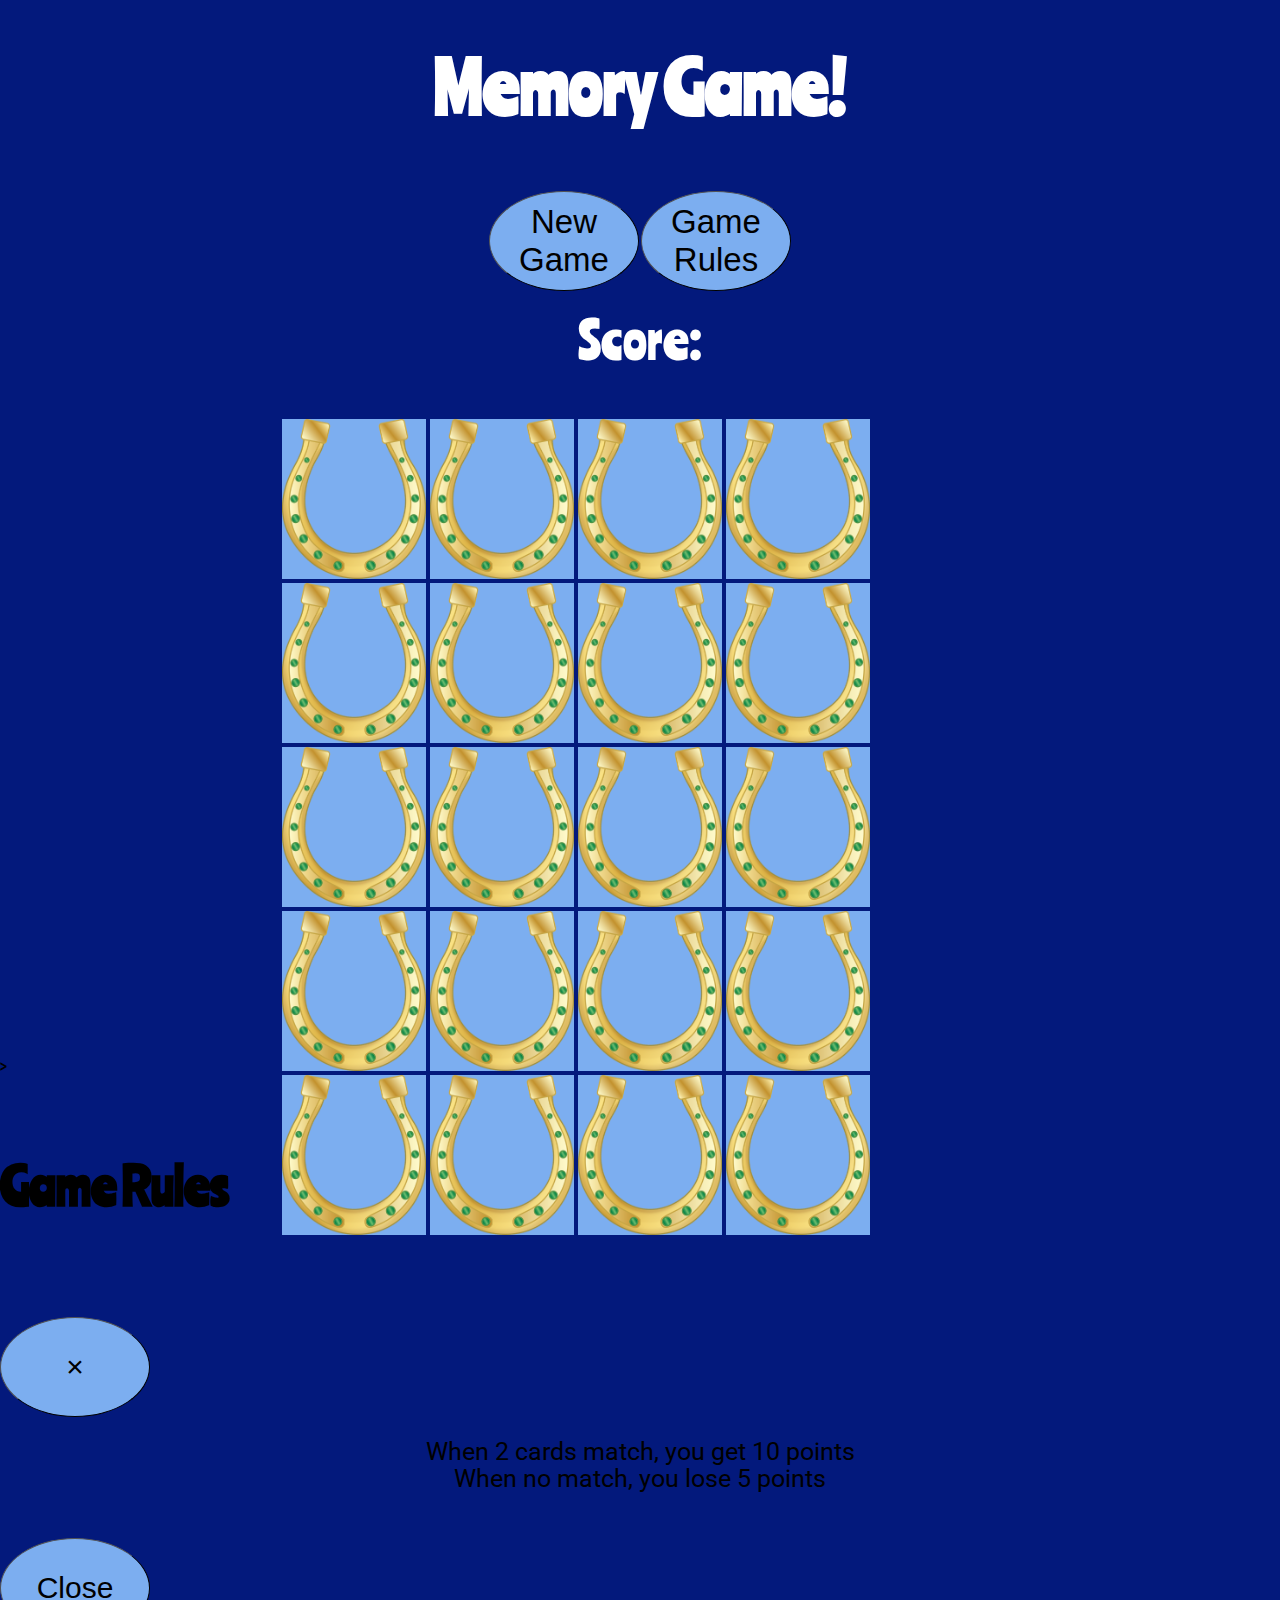
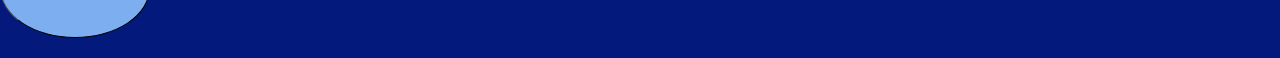
<file: index.html>
<!DOCTYPE html>
<html lang="en">
  <head>
    <meta charset="UTF-8" />
    <meta name="viewport" content="width=device-width, initial-scale=1.0" />
    <title>Memory Game in JavaScript</title>
    <!-- I'm using bootstrap to reset default properties of elements. END OF LINE.-->
    <link rel="stylesheet" href="https://stackpath.bootstrapcdn.com/bootstrap/4.5.0/css/bootstrap.min.css" integrity="sha384-9aIt2nRpC12Uk9gS9baDl411NQApFmC26EwAOH8WgZl5MYYxFfc+NcPb1dKGj7Sk" crossorigin="anonymous"/>
    <!--Load Google fonts-->
    <link href="https://fonts.googleapis.com/css2?family=Ranchers&family=Roboto:ital,wght@0,100;0,300;0,400;0,500;0,700;0,900;1,100;1,300;1,400;1,500;1,700;1,900&display=swap" rel="stylesheet">
    <!-- Load CSS file-->
    <link href="assets/css/style.css" rel="stylesheet" type="text/css" />
  </head>
  <body>
        <h1>Memory Game!</h1>
        <!-- Scoreboard -->
        <div class="buttons">
            <button onclick="newGame()">New Game</button>
            <button data-toggle="modal" data-target="#gameRulesModal">Game Rules</button>
        </div>
        <p>Score: <span id="score"></span></p>
    <div class="game-board">
          <div class="card" data-image="appaloosa">
            <img src="assets/pictures/appaloosa.jpg" class="card-face" alt="Appaloosa horse" />
            <img src="assets/pictures/horseshoe.png" class="card-backdrop" alt="Horseshoe"/>
          </div>
          <div class="card" data-image="appaloosa">
            <img src="assets/pictures/appaloosa.jpg" class="card-face" alt="Appaloosa horse" />
            <img src="assets/pictures/horseshoe.png" class="card-backdrop" alt="Horseshoe"/>
          </div>
          <div class="card" data-image="arab">
            <img src="assets/pictures/arab.jpg" class="card-face" alt="Arabian horse" />
            <img src="assets/pictures/horseshoe.png" class="card-backdrop" alt="Horseshoe"/>
          </div>
          <div class="card" data-image="arab">
            <img src="assets/pictures/arab.jpg" class="card-face" alt="Arabian horse" />
            <img src="assets/pictures/horseshoe.png" class="card-backdrop" alt="Horseshoe"/>
          </div>
          <div class="card" data-image="ardennes">
            <img src="assets/pictures/ardennes.jpg" class="card-face" alt="Ardennes carthorse" />
            <img src="assets/pictures/horseshoe.png" class="card-backdrop" alt="Horseshoe"/>
          </div>
          <div class="card" data-image="ardennes">
            <img src="assets/pictures/ardennes.jpg" class="card-face" alt="Ardennes carthorse" />
            <img src="assets/pictures/horseshoe.png" class="card-backdrop" alt="Horseshoe"/>
          </div>
          <div class="card" data-image="clydesdale">
            <img src="assets/pictures/clydesdale.jpg" class="card-face" alt="Clydesdale horse" />
            <img src="assets/pictures/horseshoe.png" class="card-backdrop" alt="Horseshoe"/>
          </div>
          <div class="card" data-image="clydesdale">
            <img src="assets/pictures/clydesdale.jpg" class="card-face" alt="Clydesdale horse" />
            <img src="assets/pictures/horseshoe.png" class="card-backdrop" alt="Horseshoe"/>
          </div>
          <div class="card" data-image="english">
            <img src="assets/pictures/english_tb.jpg" class="card-face" alt="English thoroughbred"/>
            <img src="assets/pictures/horseshoe.png" class="card-backdrop" alt="Horseshoe"/>
          </div>
          <div class="card" data-image="english">
            <img src="assets/pictures/english_tb.jpg" class="card-face" alt="English thoroughbred"/>
            <img src="assets/pictures/horseshoe.png" class="card-backdrop" alt="Horseshoe"/>
          </div>
          <div class="card" data-image="fjord">
            <img src="assets/pictures/fjord_horse.jpg" class="card-face" alt="Fjord horse" />
            <img src="assets/pictures/horseshoe.png" class="card-backdrop" alt="Horseshoe"/>
          </div>
          <div class="card" data-image="fjord">
            <img src="assets/pictures/fjord_horse.jpg" class="card-face" alt="Fjord horse" />
            <img src="assets/pictures/horseshoe.png" class="card-backdrop" alt="Horseshoe"/>
          </div>
          <div class="card" data-image="friesian">
            <img src="assets/pictures/friesian.jpg" class="card-face" alt="Friesian horse" />
            <img src="assets/pictures/horseshoe.png" class="card-backdrop" alt="Horseshoe"/>
          </div>
          <div class="card" data-image="friesian">
            <img src="assets/pictures/friesian.jpg" class="card-face" alt="Friesian horse" />
            <img src="assets/pictures/horseshoe.png" class="card-backdrop" alt="Horseshoe"/>
          </div>
          <div class="card" data-image="haflinger">
            <img src="assets/pictures/haflinger.jpg" class="card-face" alt="Haflinger horse" />
            <img src="assets/pictures/horseshoe.png" class="card-backdrop" alt="Horseshoe"/>
          </div>
          <div class="card" data-image="haflinger">
            <img src="assets/pictures/haflinger.jpg" class="card-face" alt="Haflinger horse" />
            <img src="assets/pictures/horseshoe.png" class="card-backdrop" alt="Horseshoe"/>
          </div>
          <div class="card" data-image="paint">
            <img src="assets/pictures/paint.jpg" class="card-face" alt="Paint horse" />
            <img src="assets/pictures/horseshoe.png" class="card-backdrop" alt="Horseshoe"/>
          </div>
          <div class="card" data-image="paint">
            <img src="assets/pictures/paint.jpg" class="card-face" alt="Paint horse" />
            <img src="assets/pictures/horseshoe.png" class="card-backdrop" alt="Horseshoe"/>
          </div>
          <div class="card" data-image="shetland">
            <img src="assets/pictures/shetlands_pony.jpg" class="card-face" alt="Shetlands pony"/>
            <img src="assets/pictures/horseshoe.png" class="card-backdrop" alt="Horseshoe"/>
          </div>
          <div class="card" data-image="shetland">
            <img src="assets/pictures/shetlands_pony.jpg" class="card-face" alt="Shetlands pony"/>
            <img src="assets/pictures/horseshoe.png" class="card-backdrop" alt="Horseshoe"/>
          </div>
    </div>

<!------------------------------------------------------Modal-------------------------------------------->
    
    <div class="modal" tabindex="-1" role="dialog" id="gameRulesModal">>
        <div class="modal-dialog" role="document">
            <div class="modal-content">
                <div class="modal-header">
                    <h5 class="modal-title">Game Rules</h5>
                    <button type="button" class="close" data-dismiss="modal" aria-label="Close">
                    <span aria-hidden="true">&times;</span>
                    </button>
                </div>
                <div class="modal-body">
                    <p>When 2 cards match, you get 10 points
                        <br>When no match, you lose 5 points
                    </p>
                </div>
                <div class="modal-footer">
                    <button type="button" class="btn btn-secondary close" data-dismiss="modal">Close</button>
                </div>
            </div>
        </div>
    </div>    

<!--------------------------------------------------------Audio for javascript--------------------->
    <audio id="turnSFX">
        <source src="assets/sounds/horse-neigh.wav" type="audio/wav"/>
    </audio>
    <audio id="applause">
        <source src="assets/sounds/applause.wav" type="audio/wav"/>
    </audio>
    <audio id="winningSound">
        <source src="assets/sounds/fanfare.mp3" type="audio/mpeg"/>
    </audio>    
    
    <script src="https://code.jquery.com/jquery-3.2.1.slim.min.js" integrity="sha384-KJ3o2DKtIkvYIK3UENzmM7KCkRr/rE9/Qpg6aAZGJwFDMVNA/GpGFF93hXpG5KkN" crossorigin="anonymous"></script>
    <script src="https://cdnjs.cloudflare.com/ajax/libs/popper.js/1.12.9/umd/popper.min.js" integrity="sha384-ApNbgh9B+Y1QKtv3Rn7W3mgPxhU9K/ScQsAP7hUibX39j7fakFPskvXusvfa0b4Q" crossorigin="anonymous"></script>
    <script src="https://maxcdn.bootstrapcdn.com/bootstrap/4.0.0/js/bootstrap.min.js" integrity="sha384-JZR6Spejh4U02d8jOt6vLEHfe/JQGiRRSQQxSfFWpi1MquVdAyjUar5+76PVCmYl" crossorigin="anonymous"></script>
    <script src="assets/js/javascript2.js"></script>
  </body>   
</html>
</file>
<file: assets/css/style.css>
body {
    margin:0;
    padding:0;
    display: flex;
    background: #03197c;
    flex-direction: column;
    font-family: 'ranchers', 'roboto';
    line-height: 1.1;
}

h1 {
    text-align: center;
    color: #ffffff;
    font-size: 70px;
}

.buttons {
    margin: auto;
}

button {
    width: 150px;
    height: 100px;
    border-width: 1px;
    border-color: black;
    background: rgb(124, 174, 240);
    border-radius: 50%;
    position: relative;
    margin: 0 auto;
    margin-top: 20px;
    margin-bottom: 20px;
    text-align: center;
    font-size: 33px;
}

p {
    text-align: center;
    color: #ffffff;
    margin-top: .1%;
    font-size: 50px;
}

/*---------------------------------Modal -----------------*/

.modal-title {
    font-size: 50px;
}

.modal-body p {
    font-size: 25px;
    color: black;
    font-family: 'roboto', sans-serif;
}

.close {
    font-size: 30px;
}

/*------------------------------Game-board -------------------*/

.game-board {
    margin: 0 auto;
    height: 640px;
    width: 720px;
    display: flex;
    flex-wrap: wrap;
    perspective: 1000px;
}

.card {
    position: relative;
    border: 2px solid  #03197c;
    width: 20%;
    height: 25%;
    transform: scale(1);
    transform-style: preserve-3d;
    transition: transform 1s;
}

.card-face, .card-backdrop{
    background: rgb(124, 174, 240);
    height: 100%;
    width: 100%;
    position: absolute;
    backface-visibility: hidden;
}

.card-face {
    transform: rotateY(180deg);
}

.card:active {
    transform: scale(.97);
    transition: transform .1s;
}

.card.turned {
    transform: rotateY(180deg);
}

/*----------------------------------Media Queries -----------------------------*/

@media only screen and (max-width: 720px) {
    body {
        width: 200%;
    }
}
</file>
